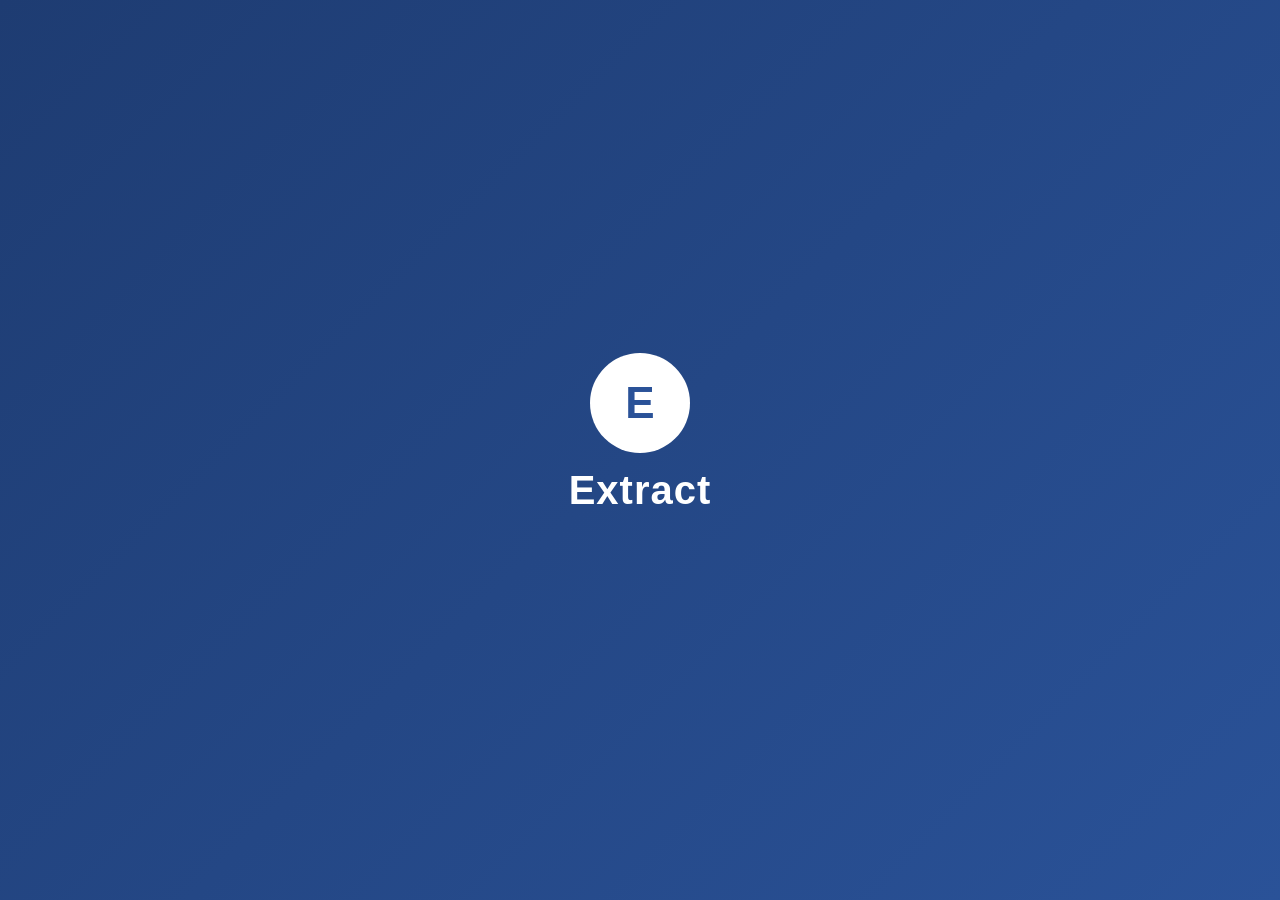
<file: frontend/index.html>
<!DOCTYPE html>
<html lang="en">
<head>
  <meta charset="UTF-8" />
  <meta name="viewport" content="width=device-width, initial-scale=1.0" />
  <title>Extract | Loading</title>

  <link rel="stylesheet" href="css/index.css" />
</head>
<body>

  <div class="landing-container">

    <!-- Logo -->
    <div class="logo">
      E
    </div>

    <!-- App Name -->
    <h1 class="app-name">Extract</h1>

    <!-- Loading Dots -->
    <div class="loader">
      <span></span>
      <span></span>
      <span></span>
    </div>

  </div>

  <script src="js/index.js"></script>
</body>
</html>
</file>
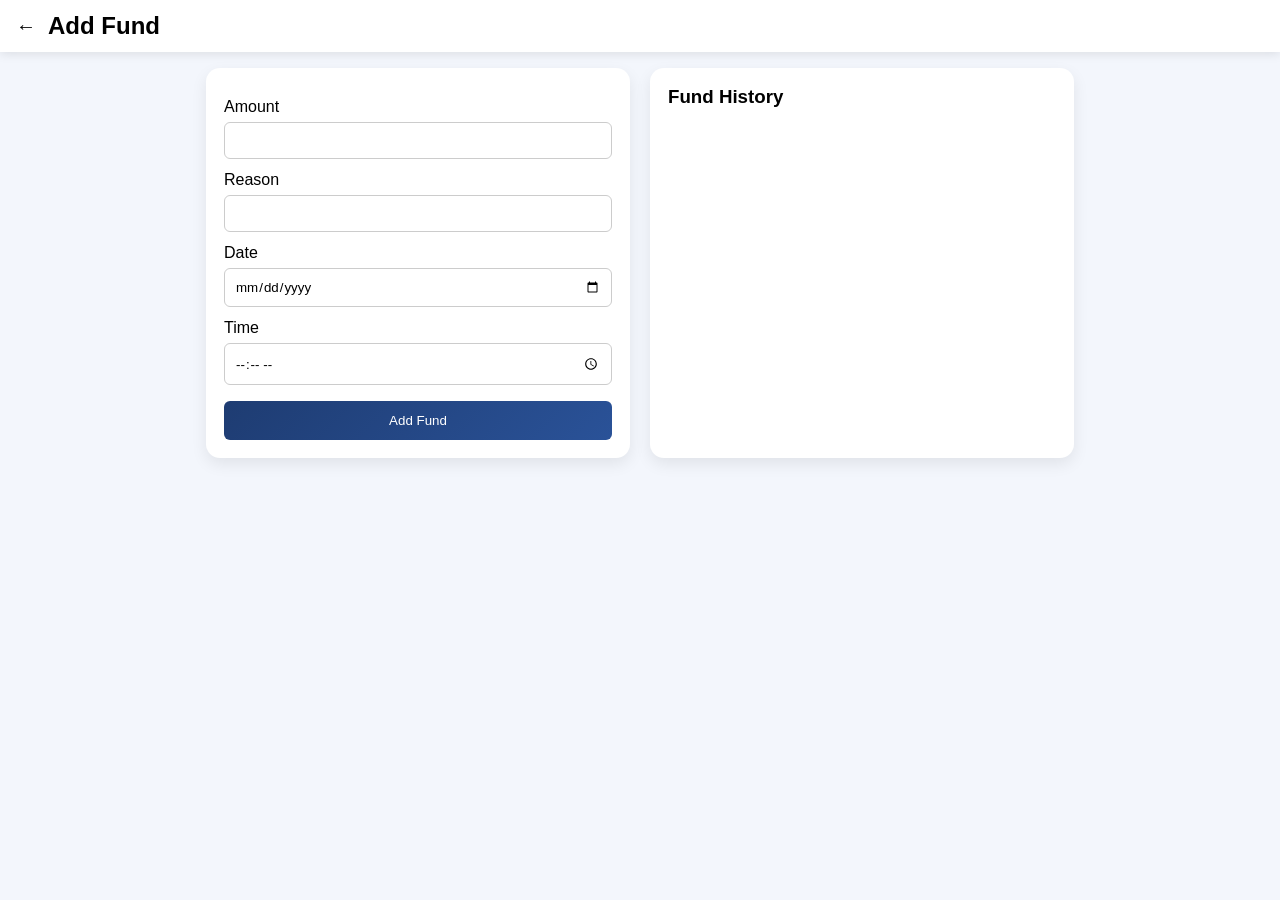
<file: frontend/admin-add-fund.html>
<!DOCTYPE html>
<html>
<head>
<meta charset="UTF-8">
<meta name="viewport" content="width=device-width, initial-scale=1.0">
<title>Add Fund | Extract</title>
<link rel="stylesheet" href="css/admin-add-fund.css">
</head>
<body>

<header class="topbar">
  <span class="back-btn" onclick="goBack()">←</span>
  <h2>Add Fund</h2>
</header>

<main class="container">

<form id="fundForm" class="fund-form">

  <label for="amount">Amount</label>
  <input type="number" id="amount" required>

  <label for="reason">Reason</label>
  <input type="text" id="reason" required>

  <label for="date">Date</label>
  <input type="date" id="date">

  <label for="time">Time</label>
  <input type="time" id="time">

  <button type="submit">Add Fund</button>

</form>


<section class="history">
  <h3>Fund History</h3>
  <!-- <div id="fundList"></div> -->
   <div id="fundHistory"></div>
</section>


</main>

<script src="js/admin-add-fund.js"></script>
</body>
</html>
</file>
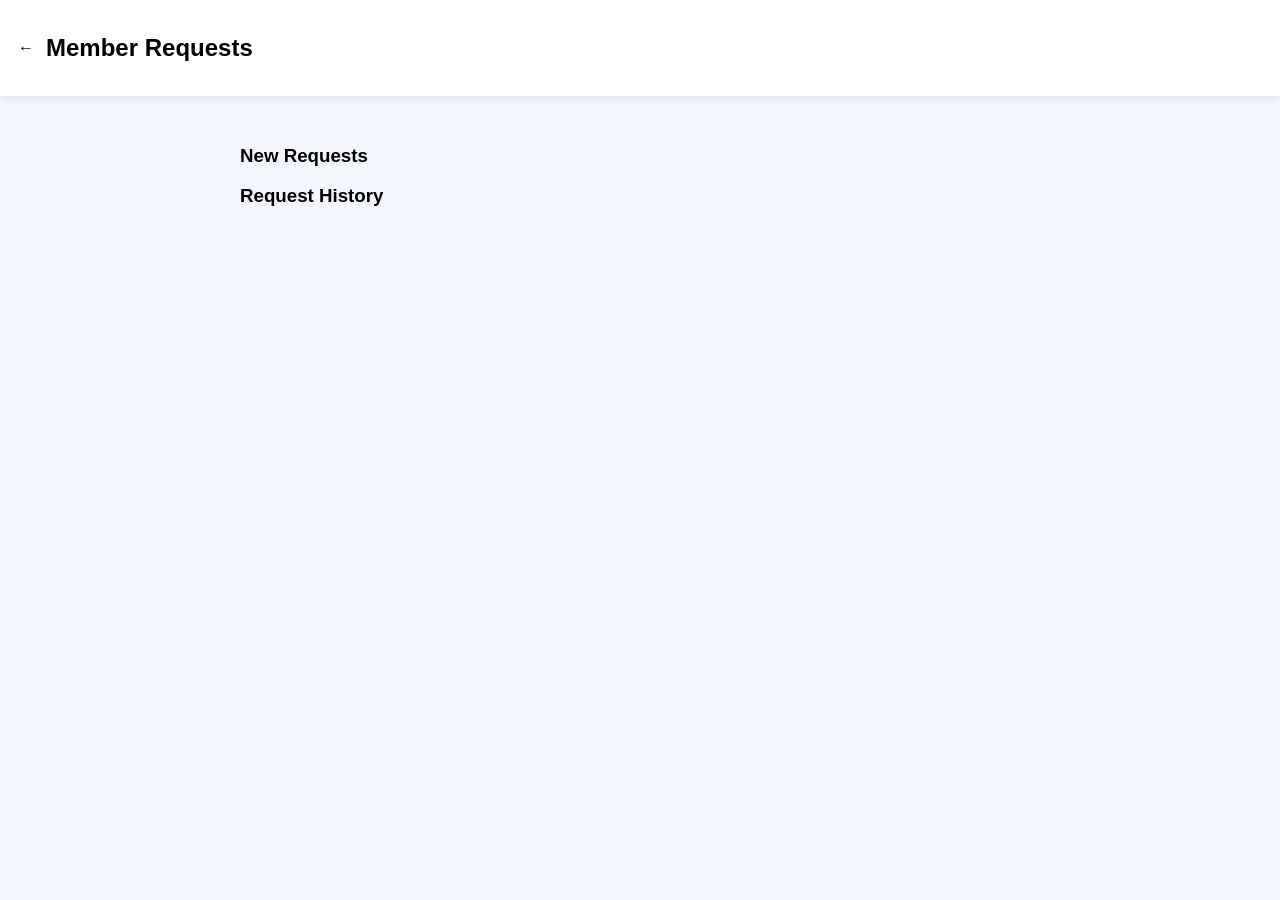
<file: frontend/admin-requests.html>
<!DOCTYPE html>
<html>
<head>
<meta charset="UTF-8">
<meta name="viewport" content="width=device-width, initial-scale=1.0">
<title>Admin Requests</title>
<link rel="stylesheet" href="css/admin-requests.css">
</head>
<body>

<header class="topbar">
  <span class="back" onclick="goAnalytics()">←</span>
  <h2>Member Requests</h2>
</header>

<main class="container">

<section>
  <h3>New Requests</h3>
  <div id="newRequests"></div>
</section>

<section>
  <h3>Request History</h3>
  <div id="historyRequests"></div>
</section>

</main>

<script src="js/admin-requests.js"></script>
</body>
</html>
</file>
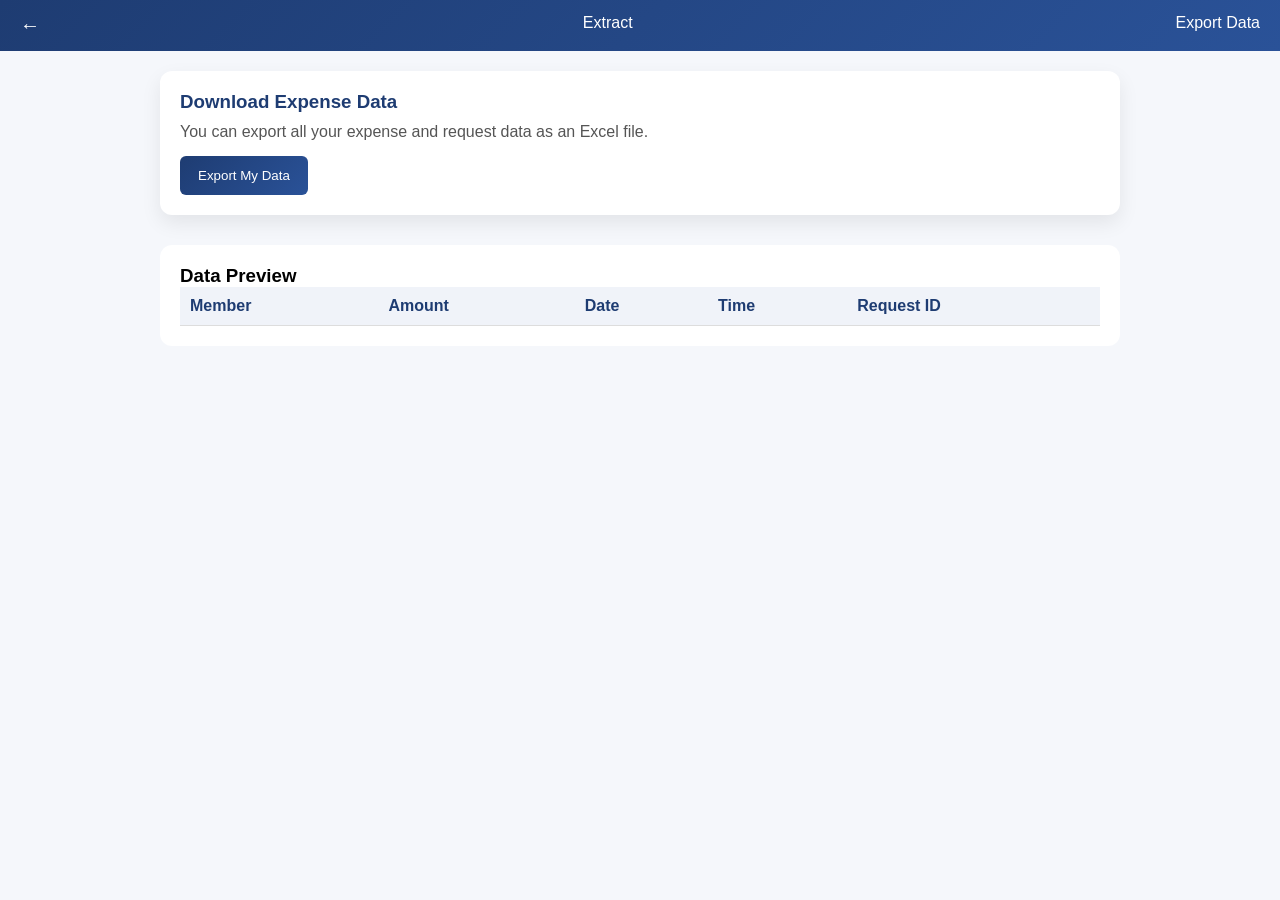
<file: frontend/export.html>
<!DOCTYPE html>
<html lang="en">
<head>
  <meta charset="UTF-8" />
  <meta name="viewport" content="width=device-width, initial-scale=1.0" />
  <title>Export Data | Extract</title>

  <link rel="stylesheet" href="css/export.css" />
  <link href="https://fonts.googleapis.com/css2?family=Poppins:wght@300;400;600&display=swap" rel="stylesheet">

</head>
<body>

  <nav class="navbar">
    <div class="back-btn" onclick="goBack()">←</div>
    <div class="nav-logo">Extract</div>
    <div class="nav-title">Export Data</div>
  </nav>

  <main class="container">

    <section class="export-card">
      <h3>Download Expense Data</h3>
      <p>You can export all your expense and request data as an Excel file.</p>

      <!-- <button onclick="exportCSV()">Export as Excel</button> -->
      <button onclick="exportData()">Export My Data</button>

    </section>

    <section class="preview">
      <h3>Data Preview</h3>
      <table>
        <thead>
  <tr>
    <th>Member</th>
    <th>Amount</th>
    <th>Date</th>
    <th>Time</th>
    <th>Request ID</th>
  </tr>
</thead>
<tbody id="previewBody"></tbody>
        </tbody>
      </table>
    </section>

  </main>

  <script src="js/export.js"></script>
</body>
</html>
</file>
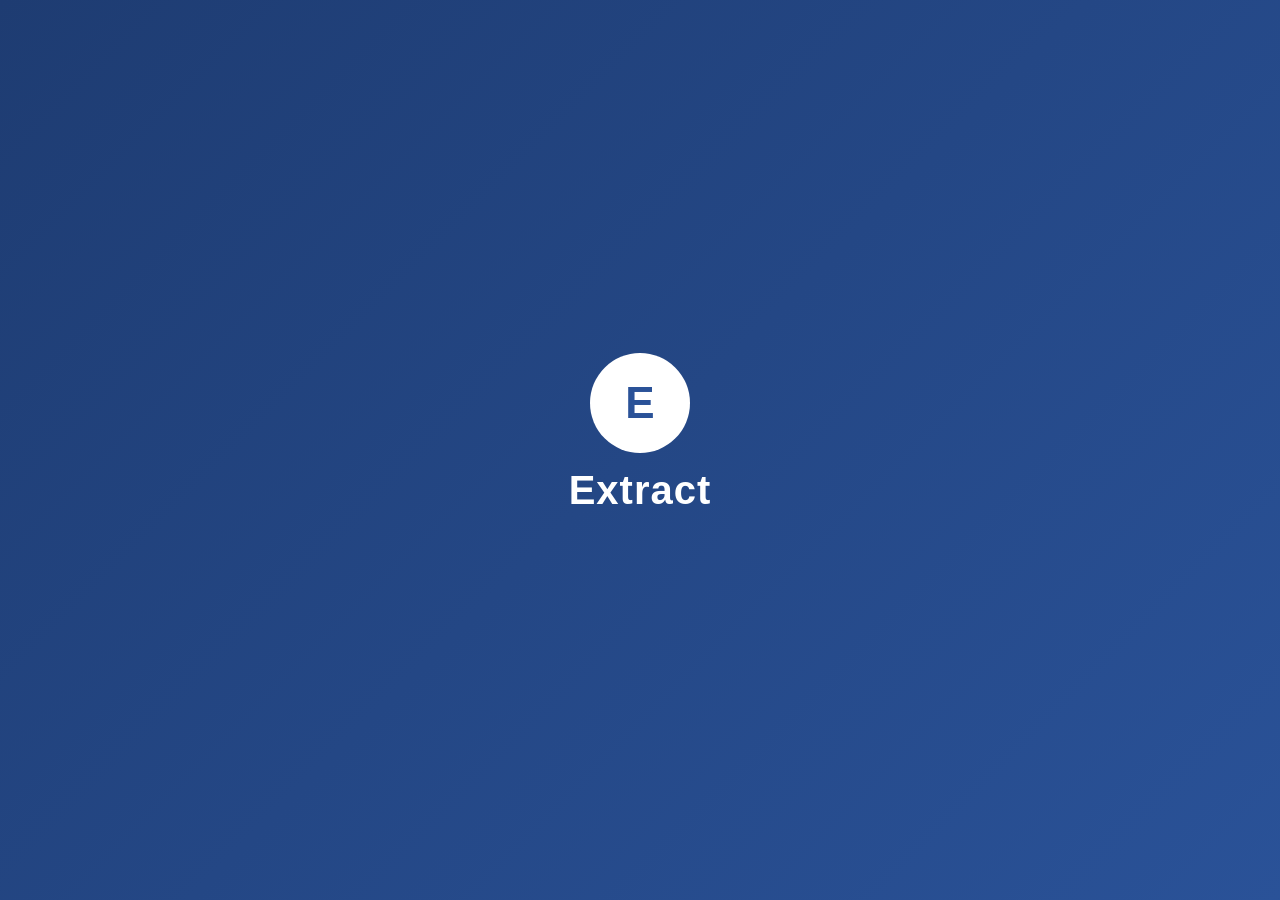
<file: frontend/landing.html>
<!DOCTYPE html>
<html lang="en">
<head>
  <meta charset="UTF-8" />
  <meta name="viewport" content="width=device-width, initial-scale=1.0" />
  <title>Extract | Loading</title>

  <link rel="stylesheet" href="css/landing.css" />
</head>
<body>

  <div class="landing-container">

    <!-- Logo -->
    <div class="logo">
      E
    </div>

    <!-- App Name -->
    <h1 class="app-name">Extract</h1>

    <!-- Loading Dots -->
    <div class="loader">
      <span></span>
      <span></span>
      <span></span>
    </div>

  </div>

  <script src="js/landing.js"></script>
</body>
</html>
</file>
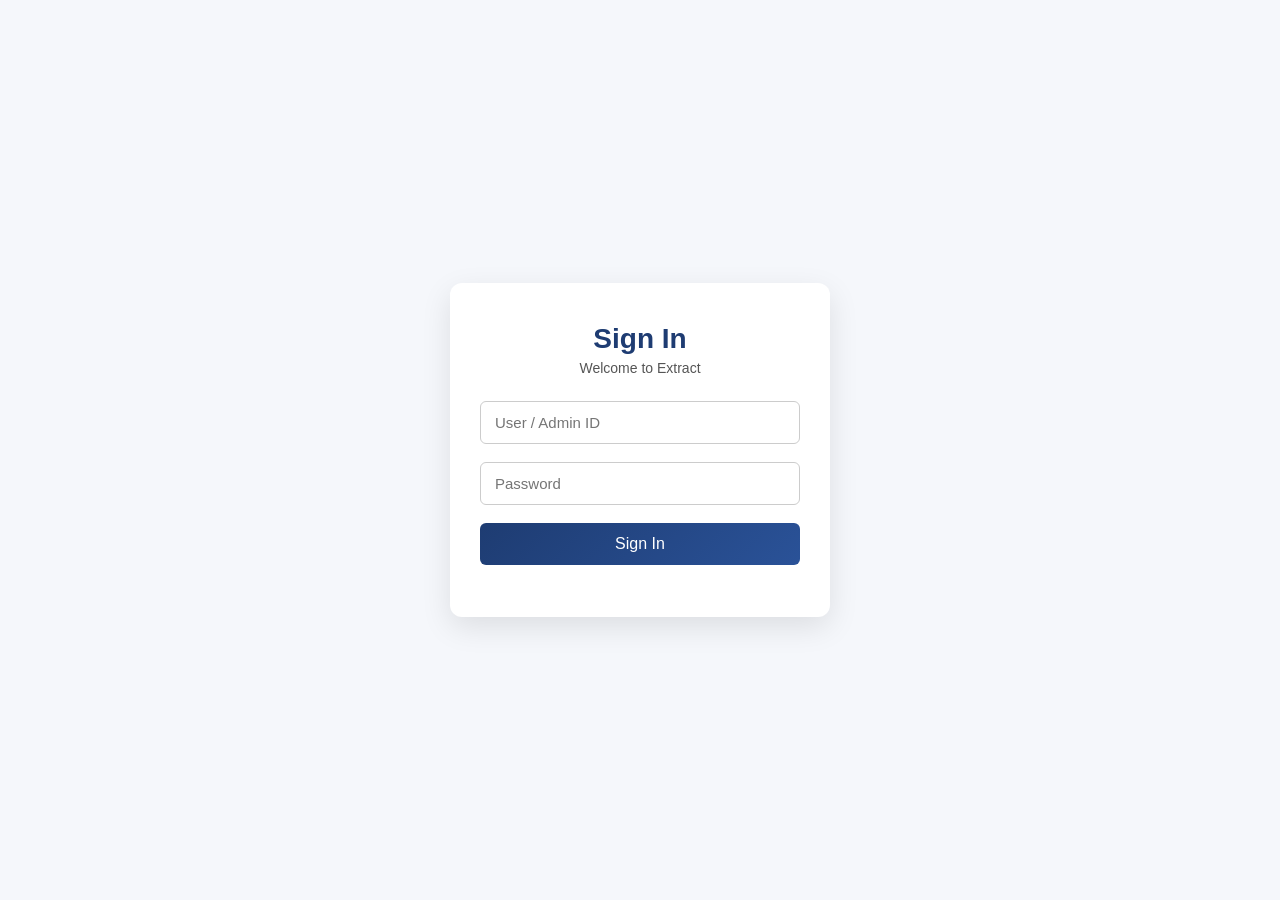
<file: frontend/login.html>
<!DOCTYPE html>
<html lang="en">
<head>
  <meta charset="UTF-8" />
  <meta name="viewport" content="width=device-width, initial-scale=1.0" />
  <title>Sign In | Extract</title>

  <link rel="stylesheet" href="css/login.css" />
</head>
<body>

  <div class="login-wrapper">

    <div class="login-card">

      <h2 class="title">Sign In</h2>
      <p class="subtitle">Welcome to Extract</p>

      <div class="input-group">
        <input type="text" id="userId" placeholder="User / Admin ID" />
      </div>

      <div class="input-group">
        <input type="password" id="password" placeholder="Password" />
      </div>

      <button id="loginBtn">Sign In</button>
      

      <p class="error" id="errorMsg"></p>

    </div>

  </div>

  <script src="js/login.js"></script>
</body>
</html>
</file>
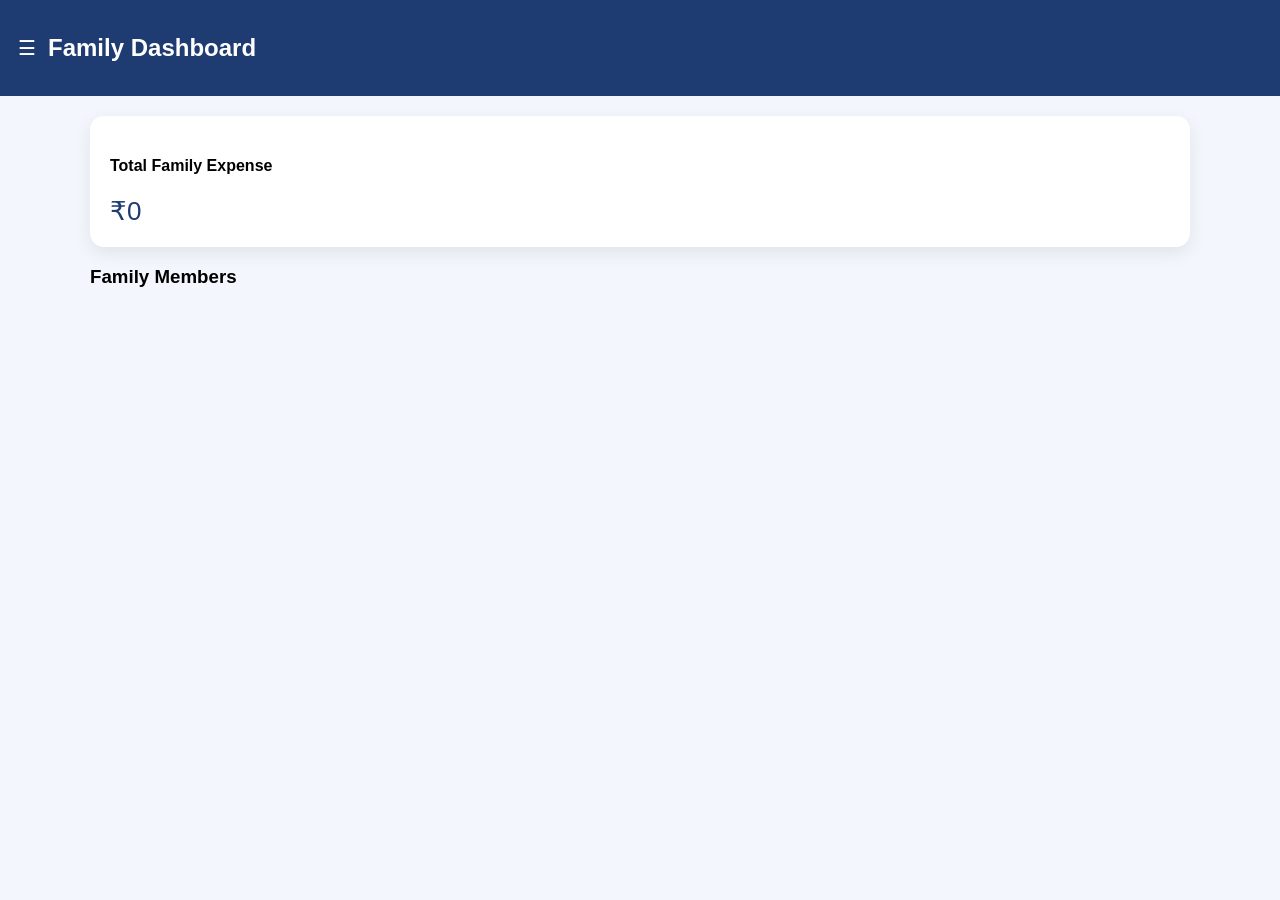
<file: frontend/member-home.html>
<!DOCTYPE html>
<html>
<head>
<meta charset="UTF-8">
<meta name="viewport" content="width=device-width, initial-scale=1.0">
<title>Member Dashboard</title>
<link rel="stylesheet" href="css/member-home.css">
</head>
<body>

<header class="topbar">
  <span class="menu-btn" onclick="toggleSidebar()">☰</span>
  <h2>Family Dashboard</h2>
</header>

<aside class="sidebar" id="sidebar">
  <span class="back-btn" onclick="goPage('member-home.html')">←</span>
  <div class="side-item active" onclick="goPage('member-home.html')">🏠 Home</div>
  <div class="side-item" onclick="goPage('request.html')">💸 Request</div>
  <div class="side-item" onclick="goPage('status.html')">📊 Status</div>
  <div class="side-item" onclick="goPage('export.html')">📤 Export</div>
  <div class="side-item signout" onclick="logout()">🚪 Sign Out</div>
</aside>

<main class="dashboard">

<section class="kpi-grid">
  <div class="kpi">
    <h4>Total Family Expense</h4>
    <span id="totalExpense">₹0</span>
  </div>
</section>

<h3>Family Members</h3>
<div class="members-grid" id="memberCards"></div>

</main>

<script src="js/member-home.js"></script>
</body>
</html>
</file>
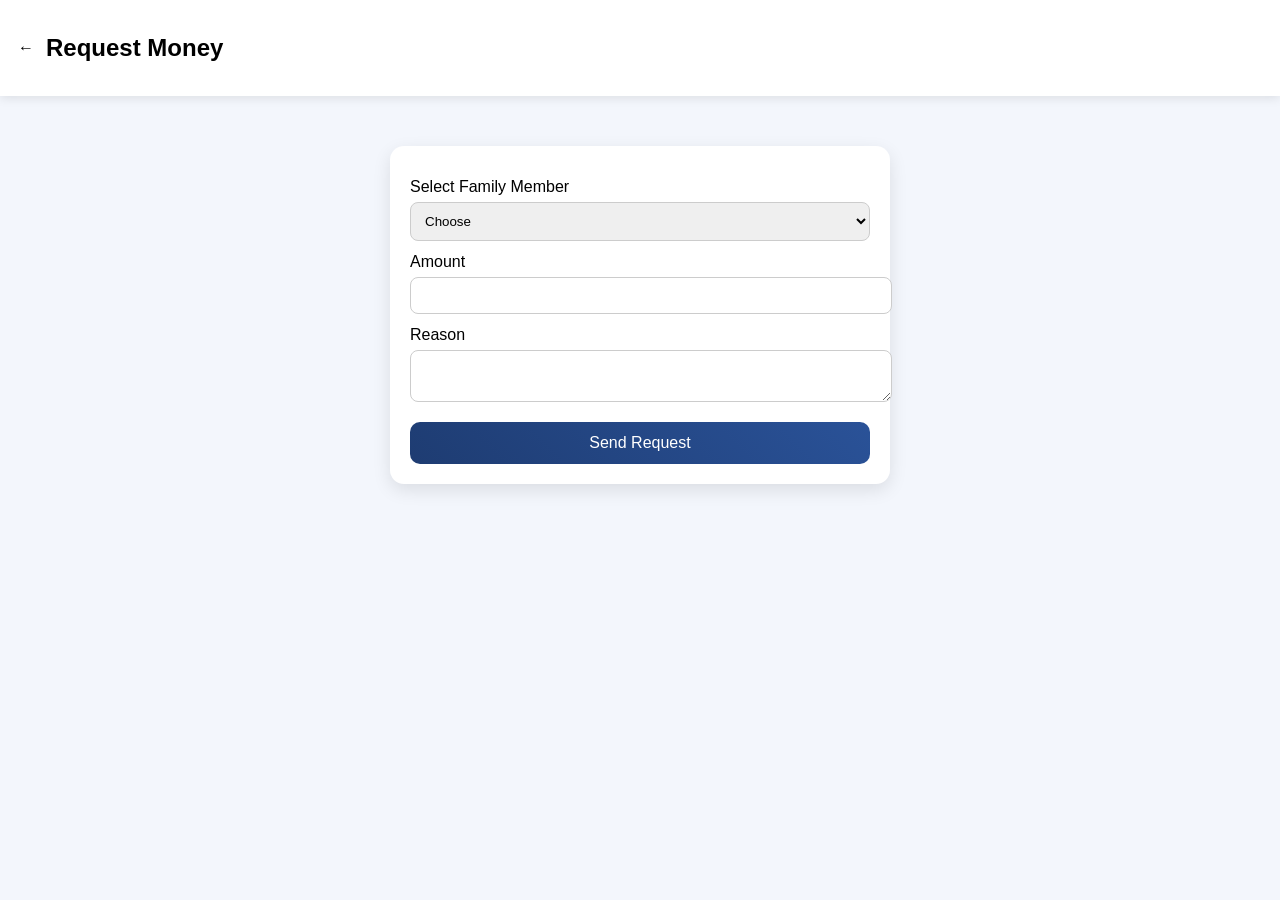
<file: frontend/request.html>
<!DOCTYPE html>
<html>
<head>
<meta charset="UTF-8">
<meta name="viewport" content="width=device-width, initial-scale=1.0">
<title>Request Money</title>
<link rel="stylesheet" href="css/request.css">
</head>
<body>

<header class="topbar">
  <span class="back" onclick="goHome()">←</span>
  <h2>Request Money</h2>
</header>

<main class="container">

<form id="requestForm">

  <label for="memberName">Select Family Member</label>
  <select id="memberName" required>
    <option value="">Choose</option>
    <option>Family</option>
    <option>Dad</option>
    <option>Mom</option>
    <option>Nikhil</option>
    <option>Suma</option>
    <option>Durga</option>
    <option>Dhanush</option>
    <option>Varu</option>
  </select>

  <label for="amount">Amount</label>
  <input type="number" id="amount" required>

  <label for="reason">Reason</label>
  <textarea id="reason" required></textarea>

  <button type="submit">Send Request</button>

</form>

</main>

<script src="js/request.js"></script>
</body>
</html>
</file>
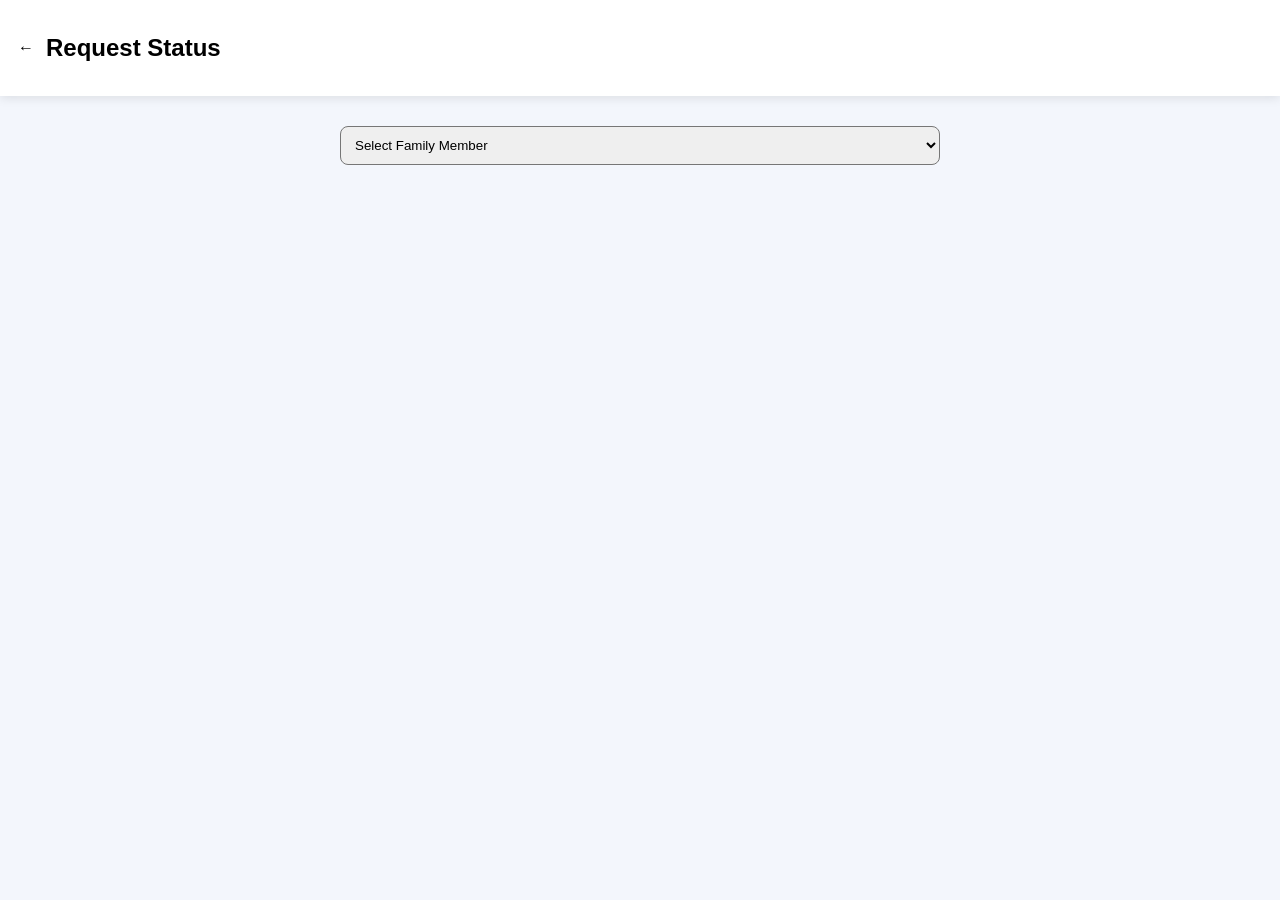
<file: frontend/status.html>
<!DOCTYPE html>
<html>
<head>
<meta charset="UTF-8">
<meta name="viewport" content="width=device-width, initial-scale=1.0">
<title>Request Status</title>
<link rel="stylesheet" href="css/status.css">
</head>
<body>

<header class="topbar">
  <span class="back" onclick="goHome()">←</span>
  <h2>Request Status</h2>
</header>

<main class="container">

<select id="memberSelect" onchange="loadStatus()">
  <option value="">Select Family Member</option>
    <option>Family</option>
    <option>Dad</option>
    <option>Mom</option>
    <option>Nikhil</option>
    <option>Suma</option>
    <option>Durga</option>
    <option>Dhanush</option>
    <option>Varu</option>
</select>

<div id="statusList"></div>


</main>

<script src="js/status.js"></script>
</body>
</html>
</file>
<file: frontend/css/index.css>
/* RESET */
* {
  margin: 0;
  padding: 0;
  box-sizing: border-box;
}

/* BODY BACKGROUND */
body {
  height: 100vh;
  background: linear-gradient(135deg, #1e3c72, #2a5298);
  font-family: "Segoe UI", Arial, sans-serif;
}

/* CENTER EVERYTHING */
.landing-container {
  height: 100%;
  display: flex;
  flex-direction: column;
  justify-content: center;
  align-items: center;
  color: white;
}

/* LOGO */
.logo {
  width: 80px;
  height: 80px;
  background-color: white;
  color: #2a5298;
  font-size: 36px;
  font-weight: bold;
  border-radius: 50%;
  display: flex;
  justify-content: center;
  align-items: center;
  margin-bottom: 15px;
}

/* APP NAME */
.app-name {
  font-size: 32px;
  margin-bottom: 25px;
  letter-spacing: 1px;
}

/* LOADER */
.loader {
  display: flex;
  gap: 8px;
}

.loader span {
  width: 10px;
  height: 10px;
  background-color: white;
  border-radius: 50%;
  animation: bounce 1.4s infinite ease-in-out both;
}

.loader span:nth-child(1) {
  animation-delay: -0.32s;
}
.loader span:nth-child(2) {
  animation-delay: -0.16s;
}

/* ANIMATION */
@keyframes bounce {
  0%, 80%, 100% {
    transform: scale(0);
  }
  40% {
    transform: scale(1);
  }
}

/* RESPONSIVE ADJUSTMENTS */
@media (min-width: 768px) {
  .logo {
    width: 100px;
    height: 100px;
    font-size: 44px;
  }

  .app-name {
    font-size: 40px;
  }
}
</file>
<file: frontend/css/admin-add-fund.css>
*{margin:0;padding:0;box-sizing:border-box;font-family:Arial}

body{background:#f3f6fc}

.topbar{
display:flex;
align-items:center;
gap:12px;
padding:12px 16px;
background:white;
box-shadow:0 2px 10px rgba(0,0,0,.1)
}

.back-btn{font-size:20px;cursor:pointer}

.container{
max-width:900px;
margin:auto;
padding:16px;
display:grid;
gap:20px
}

/* Fund History Card */
.history-card{
  background:white;
  padding:10px;
  border-radius:8px;
  margin-bottom:8px;
  box-shadow:0 4px 10px rgba(0,0,0,.08);
}


.fund-form,.history{
background:white;
padding:18px;
border-radius:14px;
box-shadow:0 6px 16px rgba(0,0,0,.08)
}

label{margin-top:12px;display:block}
input,textarea{
width:100%;
padding:10px;
margin-top:6px;
border-radius:6px;
border:1px solid #ccc
}

button{
margin-top:16px;
width:100%;
padding:12px;
border:none;
border-radius:6px;
background:linear-gradient(135deg,#1e3c72,#2a5298);
color:white;
cursor:pointer
}

.fund-card{
border-bottom:1px solid #eee;
padding:10px 0
}

.actions button{
width:auto;
padding:6px 10px;
margin-right:6px
}

@media(min-width:768px){
.container{grid-template-columns:1fr 1fr}
}
</file>
<file: frontend/css/admin-requests.css>
/* *{margin:0;padding:0;box-sizing:border-box;font-family:Arial}
body{background:#f3f6fc}

.topbar{
display:flex;
align-items:center;
gap:12px;
padding:12px 16px;
background:white;
box-shadow:0 2px 10px rgba(0,0,0,.1)
}
.back-btn{font-size:20px;cursor:pointer}

.container{
max-width:1000px;
margin:auto;
padding:16px;
display:grid;
gap:20px
}

.request-panel,.history-panel{
background:white;
padding:18px;
border-radius:14px;
box-shadow:0 6px 16px rgba(0,0,0,.08)
}

.request-card{
border-bottom:1px solid #eee;
padding:10px 0
}

.status{font-weight:bold}
.pending{color:#777}
.approved{color:green}
.rejected{color:red}
.insufficient{color:orange}

.actions button{
margin-right:6px;
padding:6px 10px;
border:none;
border-radius:4px;
cursor:pointer
}
.approve{background:#4caf50;color:white}
.reject{background:#f44336;color:white}
.send{background:#1e3c72;color:white}

@media(min-width:768px){
.container{grid-template-columns:1fr 1fr}
} */

/* admin requests styles */
/* body {
  margin:0;
  font-family: Arial;
  background:#f3f6fc;
}

.topbar {
  display:flex;
  align-items:center;
  gap:10px;
  padding:14px 18px;
  background:white;
  box-shadow:0 2px 10px rgba(0,0,0,.1);
}

.back {
  cursor:pointer;
  font-size:20px;
}

.container {
  max-width:800px;
  margin:auto;
  padding:20px;
}

section {
  background:white;
  padding:16px;
  border-radius:14px;
  margin-bottom:20px;
  box-shadow:0 6px 18px rgba(0,0,0,.08);
}

.request-card {
  border-bottom:1px solid #eee;
  padding:12px 0;
}

.info {
  display:flex;
  justify-content:space-between;
}

select {
  width:100%;
  margin-top:6px;
  padding:6px;
  border-radius:8px;
}*/


body {
  margin:0;
  font-family:Arial;
  background:#f3f6fc;
}

.topbar {
  display:flex;
  align-items:center;
  gap:12px;
  padding:14px 18px;
  background:white;
  box-shadow:0 2px 10px rgba(0,0,0,.1);
}

.container {
  max-width:800px;
  margin:20px auto;
  padding:10px;
}

.card {
  background:white;
  border-radius:12px;
  padding:14px;
  margin-bottom:12px;
  box-shadow:0 6px 18px rgba(0,0,0,.08);
}

.actions button {
  margin-right:8px;
  padding:6px 10px;
  border:none;
  border-radius:6px;
  cursor:pointer;
}

.approve { background:#2ecc71; color:white; }
.reject { background:#e74c3c; color:white; }
.send { background:#3498db; color:white; }
</file>
<file: frontend/css/export.css>
* {
  margin: 0;
  padding: 0;
  box-sizing: border-box;
}

body {
  font-family: "Segoe UI", Arial, sans-serif;
  background-color: #f5f7fb;
}

/* NAVBAR */
.navbar {
  background: linear-gradient(135deg, #1e3c72, #2a5298);
  color: white;
  padding: 14px 20px;
  display: flex;
  justify-content: space-between;
}

/* icon */
.back-btn {
  cursor: pointer;
  font-size: 20px;
}

/* CONTAINER */
.container {
  max-width: 1000px;
  margin: auto;
  padding: 20px;
}

/* EXPORT CARD */
.export-card {
  background: white;
  padding: 20px;
  border-radius: 12px;
  box-shadow: 0 8px 20px rgba(0,0,0,0.08);
  margin-bottom: 30px;
}

.export-card h3 {
  color: #1e3c72;
  margin-bottom: 10px;
}

.export-card p {
  margin-bottom: 15px;
  color: #555;
}

button {
  padding: 12px 18px;
  background: linear-gradient(135deg, #1e3c72, #2a5298);
  color: white;
  border: none;
  border-radius: 6px;
  cursor: pointer;
}

/* TABLE PREVIEW */
.preview {
  background: white;
  padding: 20px;
  border-radius: 12px;
  overflow-x: auto;
}

table {
  width: 100%;
  border-collapse: collapse;
}

th, td {
  padding: 10px;
  border-bottom: 1px solid #ddd;
  text-align: left;
}

th {
  background-color: #f0f3f9;
  color: #1e3c72;
}

/* RESPONSIVE */
@media (max-width: 600px) {
  th, td {
    font-size: 12px;
  }
}
</file>
<file: frontend/css/landing.css>
/* RESET */
* {
  margin: 0;
  padding: 0;
  box-sizing: border-box;
}

/* BODY BACKGROUND */
body {
  height: 100vh;
  background: linear-gradient(135deg, #1e3c72, #2a5298);
  font-family: "Segoe UI", Arial, sans-serif;
}

/* CENTER EVERYTHING */
.landing-container {
  height: 100%;
  display: flex;
  flex-direction: column;
  justify-content: center;
  align-items: center;
  color: white;
}

/* LOGO */
.logo {
  width: 80px;
  height: 80px;
  background-color: white;
  color: #2a5298;
  font-size: 36px;
  font-weight: bold;
  border-radius: 50%;
  display: flex;
  justify-content: center;
  align-items: center;
  margin-bottom: 15px;
}

/* APP NAME */
.app-name {
  font-size: 32px;
  margin-bottom: 25px;
  letter-spacing: 1px;
}

/* LOADER */
.loader {
  display: flex;
  gap: 8px;
}

.loader span {
  width: 10px;
  height: 10px;
  background-color: white;
  border-radius: 50%;
  animation: bounce 1.4s infinite ease-in-out both;
}

.loader span:nth-child(1) {
  animation-delay: -0.32s;
}
.loader span:nth-child(2) {
  animation-delay: -0.16s;
}

/* ANIMATION */
@keyframes bounce {
  0%, 80%, 100% {
    transform: scale(0);
  }
  40% {
    transform: scale(1);
  }
}

/* RESPONSIVE ADJUSTMENTS */
@media (min-width: 768px) {
  .logo {
    width: 100px;
    height: 100px;
    font-size: 44px;
  }

  .app-name {
    font-size: 40px;
  }
}
</file>
<file: frontend/css/login.css>
/* RESET */
* {
  margin: 0;
  padding: 0;
  box-sizing: border-box;
}

/* PAGE BACKGROUND */
body {
  min-height: 100vh;
  font-family: "Segoe UI", Arial, sans-serif;
  background-color: #f5f7fb;
}

/* CENTER WRAPPER */
.login-wrapper {
  min-height: 100vh;
  display: flex;
  justify-content: center;
  align-items: center;
  padding: 20px;
}

/* CARD */
.login-card {
  background-color: #ffffff;
  width: 100%;
  max-width: 380px;
  padding: 30px 25px;
  border-radius: 12px;
  box-shadow: 0 10px 30px rgba(0, 0, 0, 0.1);
}

/* TITLE */
.title {
  text-align: center;
  font-size: 26px;
  margin-bottom: 5px;
  color: #1e3c72;
}

.subtitle {
  text-align: center;
  font-size: 14px;
  margin-bottom: 25px;
  color: #555;
}

/* INPUT GROUP */
.input-group {
  margin-bottom: 18px;
}

.input-group input {
  width: 100%;
  padding: 12px 14px;
  font-size: 15px;
  border-radius: 6px;
  border: 1px solid #ccc;
  outline: none;
}

.input-group input:focus {
  border-color: #2a5298;
}

/* BUTTON – BRAND BLUE GRADIENT */
button {
  width: 100%;
  padding: 12px;
  font-size: 16px;
  color: #ffffff;
  border: none;
  border-radius: 6px;
  cursor: pointer;
  background: linear-gradient(135deg, #1e3c72, #2a5298);
}

/* ERROR MESSAGE */
.error {
  margin-top: 12px;
  font-size: 14px;
  color: red;
  text-align: center;
}

/* RESPONSIVE (TABLET & DESKTOP) */
@media (min-width: 768px) {
  .login-card {
    padding: 40px 30px;
  }

  .title {
    font-size: 28px;
  }
}
</file>
<file: frontend/css/member-home.css>
body { margin:0; font-family:Arial; background:#f3f6fc; }

.topbar {
  background:#1e3c72;
  color:white;
  display:flex;
  align-items:center;
  gap:12px;
  padding:14px 18px;
}

.menu-btn { cursor:pointer; font-size:20px; }

.back-btn{
  padding-left: 25px;
  font-size: 30px;
  cursor: pointer;
}


.sidebar {
  position:fixed;
  top:0;
  left:-220px;
  width:220px;
  height:100%;
  background:#1e3c72;
  color:white;
  padding-top:60px;
  transition:.3s;
}

.sidebar.active { left:0; }

.side-item {
  padding:12px 20px;
  cursor:pointer;
}

.side-item:hover { background:#274c8c; }

.signout { margin-top:20px; background:#c0392b; }

.dashboard {
  padding:20px;
  max-width:1100px;
  margin:auto;
}

.kpi-grid {
  display:grid;
  grid-template-columns:repeat(auto-fit,minmax(220px,1fr));
  gap:20px;
}

.kpi {
  background:white;
  padding:20px;
  border-radius:14px;
  box-shadow:0 6px 18px rgba(0,0,0,.08);
}

.kpi span { font-size:26px; color:#1e3c72; }

.members-grid {
  margin-top:20px;
  display:grid;
  grid-template-columns:repeat(auto-fit,minmax(140px,1fr));
  gap:15px;
}

.member-card {
  background:white;
  padding:14px;
  border-radius:12px;
  box-shadow:0 6px 18px rgba(0,0,0,.08);
  text-align:center;
  animation:fadeUp .4s ease;
}

.member-card b { display:block; }

.member-card span { color:#1e3c72; font-weight:bold; }

@keyframes fadeUp {
  from { transform:translateY(20px); opacity:0; }
  to { transform:translateY(0); opacity:1; }
}

@media(max-width:768px){
  .dashboard { padding:15px; }
}
</file>
<file: frontend/css/request.css>
body {
  margin:0;
  font-family:Arial;
  background:#f3f6fc;
}

.topbar {
  display:flex;
  align-items:center;
  gap:12px;
  padding:14px 18px;
  background:white;
  box-shadow:0 2px 10px rgba(0,0,0,.1);
}

.back { cursor:pointer; }

.container {
  max-width:500px;
  margin:30px auto;
  padding:20px;
}

form {
  background:white;
  padding:20px;
  border-radius:14px;
  box-shadow:0 6px 18px rgba(0,0,0,.1);
}

label { display:block; margin-top:12px; }

input, textarea, select {
  width:100%;
  padding:10px;
  margin-top:6px;
  border-radius:8px;
  border:1px solid #ccc;
}

button {
  margin-top:16px;
  width:100%;
  padding:12px;
  border:none;
  border-radius:10px;
  background:linear-gradient(45deg,#1e3c72,#2a5298);
  color:white;
  font-size:16px;
  cursor:pointer;
}
</file>
<file: frontend/css/status.css>
body {
  margin:0;
  font-family:Arial;
  background:#f3f6fc;
}

.topbar {
  display:flex;
  align-items:center;
  gap:12px;
  padding:14px 18px;
  background:white;
  box-shadow:0 2px 10px rgba(0,0,0,.1);
}

.container {
  max-width:600px;
  margin:20px auto;
  padding:10px;
}

select {
  width:100%;
  padding:10px;
  border-radius:8px;
  margin-bottom:12px;
}

.card {
  background:white;
  border-radius:12px;
  padding:14px;
  margin-bottom:12px;
  box-shadow:0 6px 18px rgba(0,0,0,.08);
}

.status {
  font-weight:bold;
}
</file>
